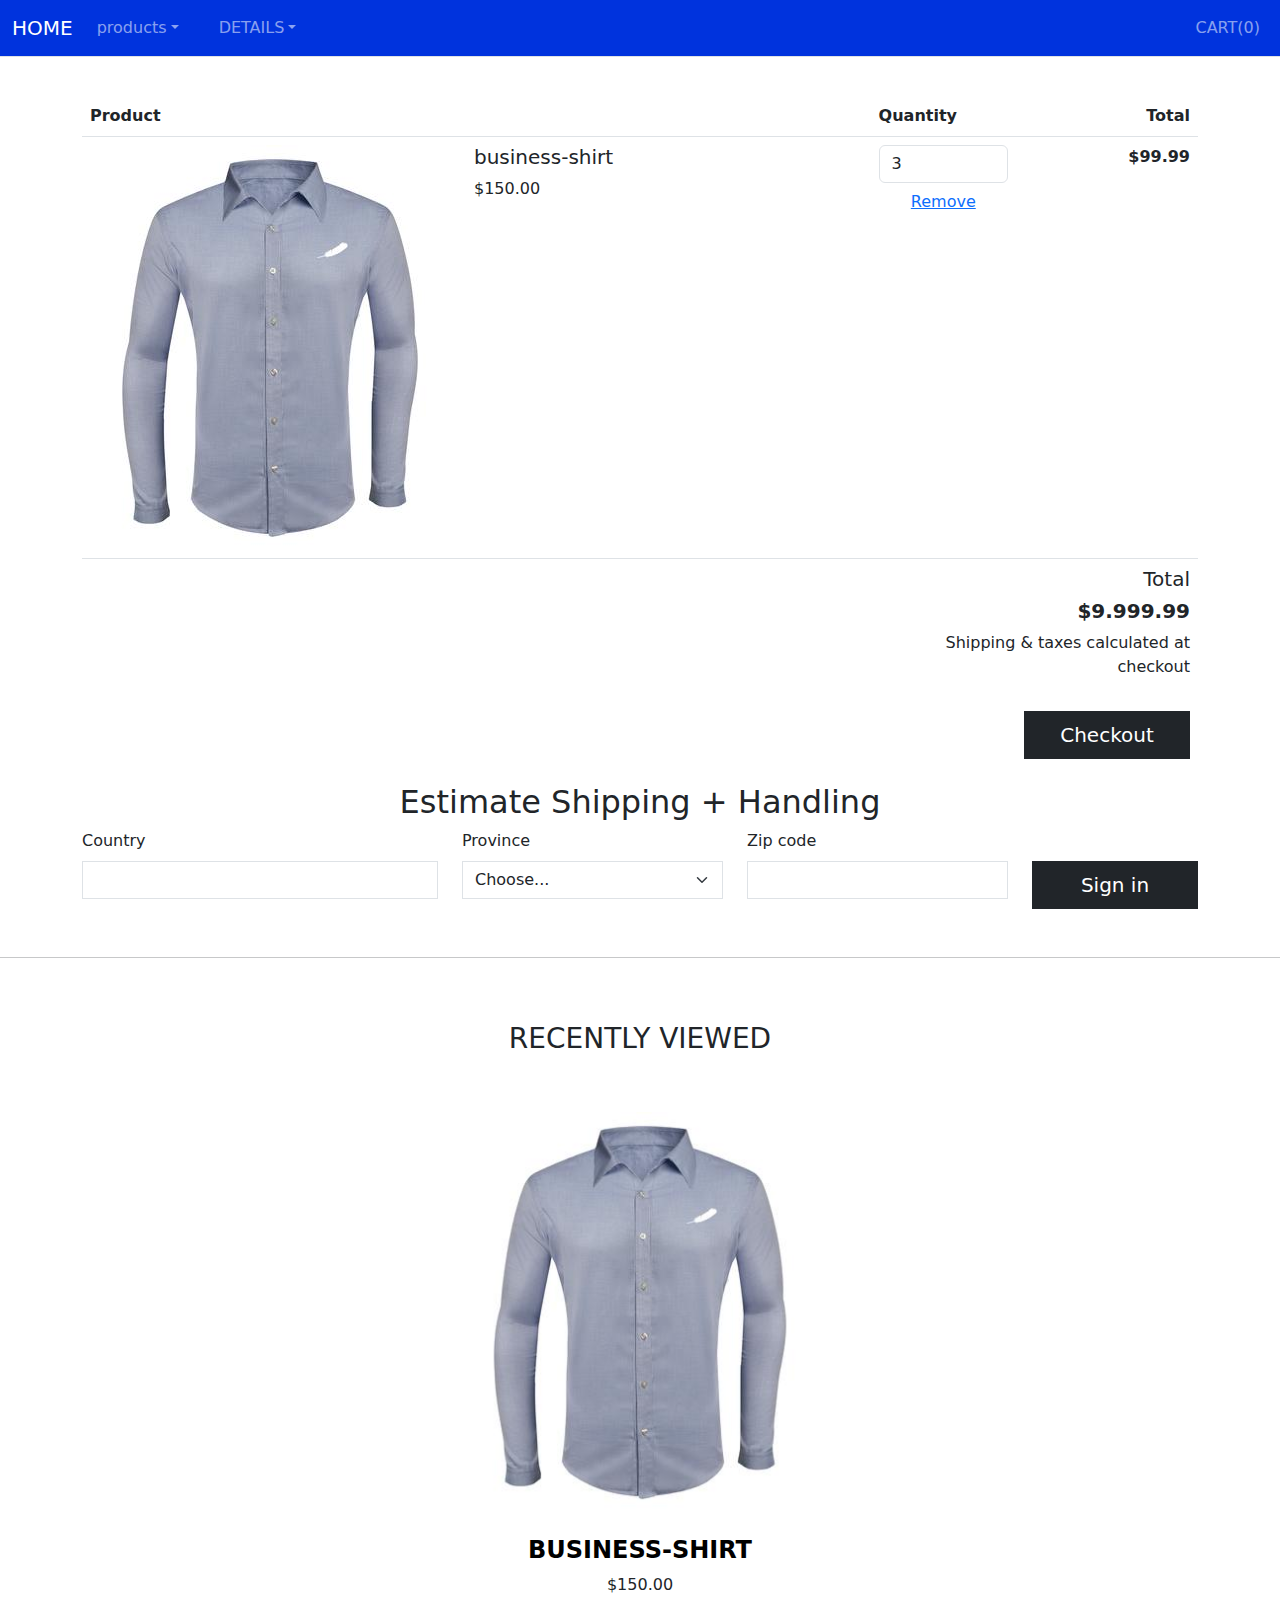
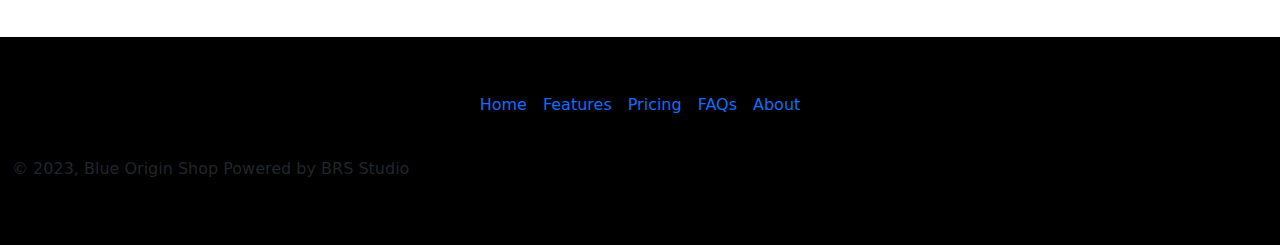
<file: cart.html>
<!doctype html>
<html lang="en" data-bs-theme="auto">

<head>
    <meta charset="utf-8">
    <meta name="viewport" content="width=device-width, initial-scale=1">
    <meta name="description" content="">
    <meta name="author" content="Mark Otto, Jacob Thornton, and Bootstrap contributors">
    <meta name="generator" content="Hugo 0.111.3">
    <title>cart</title>

    <link rel="canonical" href="https://getbootstrap.com/docs/5.3/examples/carousel/">

    <!-- Bootstrap -->
    <link href="assets/dist/css/bootstrap.min.css" rel="stylesheet">
    <!-- Custom styles for this template -->
    <link href="assets/css/main.css" rel="stylesheet">
</head>

<body>
    <!-- Start:Header  -->

    <header data-bs-theme="blue">
        <nav class="navbar navbar-expand-md navbar-dark fixed-top bg-blue border-bottom">
            <div class="container-fluid">
                <a class="navbar-brand" href="index.html">HOME
                </a>
                <button class="navbar-toggler" type="button" data-bs-toggle="collapse" data-bs-target="#navbarCollapse"
                    aria-controls="navbarCollapse" aria-expanded="false" aria-label="Toggle navigation">
                    <span class="navbar-toggler-icon"></span>
                </button>
                <div class="collapse navbar-collapse" id="navbarCollapse">
                    <ul class="navbar-nav me-auto mb-2 mb-md-0">
                        <li class="nav-item dropdown pe-4">
                            <a class="nav-link dropdown-toggle" href="product list.html" id="dropdown01"
                                data-bs-toggle="dropdown">products</a>
                            <div class="dropdown-menu rounded-0" aria-labelledby="dropdown01">
                                <a class="dropdown-item" href="product list.html">Shirts</a>
                                <a class="dropdown-item" href="#">Outerwear</a>
                                <a class="dropdown-item" href="#">View All</a>
                            </div>
                        </li>

                        <li class="nav-item dropdown pe-4">
                            <a class="nav-link dropdown-toggle" href="details.html" id="dropdown01"
                                data-bs-toggle="dropdown">DETAILS</a>
                            <div class="dropdown-menu rounded-0" aria-labelledby="dropdown01">
                                <a class="dropdown-item" href="product details.html">View All</a>
                            </div>
                        </li>


                    </ul>
                    <ul class="navbar-nav ms-auto mb-2 mb-md-0">
                       
                        <li class="nav-item text-uppercase">
                            <a class="nav-link" href="cart.html">Cart(0)</a>
                        </li>
                    </ul>
                </div>
            </div>
        </nav>
    </header>
    <!-- End:Header  -->


    <main>
        <!-- Cart Section -->
        <div class="container text-center pt-5 mt-5 mb-md-5">
            <!-- Start:Cart List -->
            <div class="row align-items-center">
                <div class="col-md-12">
                    <div class="col-sm-12 col-md-12">
                        <table class="table text-md-start">
                            <thead>
                                <tr>
                                    <th>Product</th>

                                    <th>Quantity</th>

                                    <th class="text-end">Total</th>

                                </tr>
                            </thead>
                            <tbody>
                                <tr>
                                    <td class="col-sm-8 col-md-6">
                                        <div class="media d-flex text-start">
                                            <a class="thumbnail pull-left" href="#"> <img class="media-object"
                                                    src="assets/img/shopimages/business-shirt_360x.jpg" /> </a>
                                            <div class="media-body ps-4">

                                                <h5 class="media-heading">business-shirt</h5>
                                                <span>$150.00 </span>
                                            </div>
                                        </div>
                                    </td>

                                    <td class="col-sm-1 col-md-1" style="text-align: center">
                                        <input type="email" class="form-control" id="exampleInputEmail1" value="3" />
                                        <button type="button" class="btn btn-link"><span class="fa fa-remove"></span>
                                            Remove</button>
                                    </td>

                                    <td class="col-sm-1 col-md-1 text-end"><strong>$99.99</strong></td>
                                </tr>
                                <tr>
                                    <td class="border-0"></td>

                                    <td class="text-end border-0" colspan="2">
                                        <h5>Total</h5>
                                        <h5><strong>$9.999.99</strong></h5>
                                        <p>Shipping & taxes calculated at checkout</p>
                                    </td>
                                </tr>
                                <tr>
                                    <td class="border-0"></td>
                                    <td class="border-0">

                                    </td>
                                    <td class="border-0">
                                        <button type="button"
                                            class="btn btn-dark btn-lg rounded-0 btn-block w-100">Checkout <span
                                                class="fa fa-play"></span></button>
                                    </td>
                                </tr>
                            </tbody>
                        </table>
                    </div>

                </div>
            </div><!-- Start:Cart List -->

            <!-- Start:Estimator -->
            <div class="row">
                <div class="col-md-12">
                    <div class="Panel">
                        <h2 class="Panel__Title Heading u-h2 ShippingEstimator__Title">Estimate Shipping + Handling</h2>

                        <div class="row text-start">
                            <div class="col-md-4">
                                <label for="inputCity" class="form-label">Country</label>
                                <input type="text" class="form-control rounded-0" id="inputCity">
                            </div>
                            <div class="col-md-3">
                                <label for="inputState" class="form-label">Province</label>
                                <select id="inputState" class="form-select rounded-0">
                                    <option selected>Choose...</option>
                                    <option>...</option>
                                </select>
                            </div>
                            <div class="col-md-3">
                                <label for="inputZip" class="form-label">Zip code</label>
                                <input type="text" class="form-control rounded-0" id="inputZip">
                            </div>
                            
                            <div class="col-2">
                                <label>&nbsp;</label>
                                <button type="submit" class="btn btn-dark btn-lg rounded-0 btn-block w-100 mt-2">Sign in</button>
                            </div>
                        </div>
                    </div>

                </div>
            </div><!-- End:Recently Viewed -->
        </div>

        
        <hr>

        <!-- Start:Recently Viewed -->
        <div class="container text-center">

            <div class="row py-5">
                <div class="col-md-12">
                    <h3>RECENTLY VIEWED</h3>
                </div>
            </div>
            <div class="row justify-content-center">
                <div class="col-md-4">
                    <div class="featureContent position-relative">
                        <div class="featuredHoveredImg">
                            <img src="assets/img/shopimages/business-shirt_360x.jpg" class="img-fluid" />
                        </div>
                        <div class="py-4">
                            <h4>business-shirt</h4>
                            <p>$150.00</p>
                        </div>
                    </div>
                </div>

            </div>
        </div><!-- End:Recently Viewed -->


        <!-- FOOTER -->

        <footer class="bg-black py-5">
            <div class="container-fluid">
                <ul class="nav justify-content-center pb-3 mb-3">
                    <li class="nav-item"><a href="#" class="nav-link px-2">Home</a></li>
                    <li class="nav-item"><a href="#" class="nav-link px-2">Features</a></li>
                    <li class="nav-item"><a href="#" class="nav-link px-2">Pricing</a></li>
                    <li class="nav-item"><a href="#" class="nav-link px-2">FAQs</a></li>
                    <li class="nav-item"><a href="#" class="nav-link px-2">About</a></li>
                </ul>
                <p class="text-body-primary text-center text-md-start">&copy;   2023, Blue Origin Shop Powered by BRS Studio</p>
            </div>
        </footer>

    </main>

  <!-- Jquery -->
  <script src="https://cdnjs.cloudflare.com/ajax/libs/jquery/3.1.0/jquery.min.js"></script>

  <!-- Bootstrap Bundle Js -->
  <script src="assets/dist/js/bootstrap.bundle.min.js"></script>

  <!-- Plus minu for range selector -->
  <script>
    $(document).ready(function () {
      $('.minus').click(function () {
        var $input = $(this).parent().find('input');
        var count = parseInt($input.val()) - 1;
        count = count < 1 ? 1 : count;
        $input.val(count);
        $input.change();
        return false;
      });
      $('.plus').click(function () {
        var $input = $(this).parent().find('input');
        $input.val(parseInt($input.val()) + 1);
        $input.change();
        return false;
      });
    });
  </script>

</body>

</html>
</file>
<file: assets/css/main.css>
nav {
  background: #0033dd;
}

/* Brand Logo
-----------------
*/

.brand-logo img {
  max-width: 220px;
  margin-top: 15px;
}

.dropdown-content li>a, .dropdown-content li>span {
  color: #fff;
}


/* Header SLider
-----------------
*/

#SliderContent h5 {
  max-width: 400px;
  font-size: 1.2rem;
}

.slider h2 {
  font-weight: 700;
  font-size: 3.5rem;
}

.slider .btn {
  margin-top: 20px;
}

.slider .slides li::before {
  content: "";
  top: 0;
  bottom: 0;
  left: 0;
  right: 0;
  background-color: rgba(0, 0, 0, 0.8);
  position: absolute;
}

.slider .slides li img {
  background-size: 100%;
  background-repeat: no-repeat;
  background-position: center center;
}

.slider .slides li {
  background-image: url(../img/header-bg.jpg) ;
  background-repeat: no-repeat;
  background-position: center left;
  background-size: cover;
}

h4 {
  text-transform: uppercase;
  font-weight: 700;
  font-size: 1.5rem;
  color: #000;
}

.dropdown-content {
  top: 65px!important;
  width: 100%!important;
}

/*  New Shepard Section
------------------------
*/

#newShepard {
  background-image: url(../img/home-new-shepard-hero.png);
  background-repeat: no-repeat;
  background-size: 100%;
  height: 800px;
  display: flex;
  align-items: center;
}

#newShepard h2 {
  font-weight: 700;
  font-size: 5.5rem;
  color: #fff;
}

#newShepard h5 {
  font-size: 1rem;
  margin-bottom: 20px;
}

/* Featured Products
-----------------------
*/

#featuredProduct {
  background-color: #fafafa;
}

#featuredProduct .card ,
#fanfavorite .card{
  min-height: 450px;
}

#featuredProduct .card .card-content .card-title,
#fanfavorite .card .card-content .card-title {
  font-size: 18px;
  text-transform: capitalize;
  font-weight: 700;
}

/* Spotlight Products
-------------------
*/

#spotLightProducts {
  background-color: #0033dd;
  color: #fff;
}

#spotLightProducts .card {
  background: none;
}

#spotLightProducts .card .card-content {
  background-color: rgba(255, 255, 255, 0.1);
}

/* Footer
-------------------
*/

footer.newGrey {
  background-color: #222222;
  padding-top: 5em;
}

footer.newGrey .borderTop {
  border-top: 1px solid rgba(211, 211, 211, 0.151);
  padding: 2em 0;
  font-size: 11px;
}

footer.newGrey p {
  color: grey;
}

.btn-brand {
  background-color: #03d;
}

.dropdown-content {
  background-color: #0033dd;
}

.quickLinks h5 {
  text-transform: uppercase;
  color: #ffffff;
  font-size: 16px;
}

.quickLinks ul li {
  padding-top: 5px;
  padding-bottom: 5px;
}
.quickLinks ul li a{
  font-size: 1rem;
  color: grey;
}
</file>
